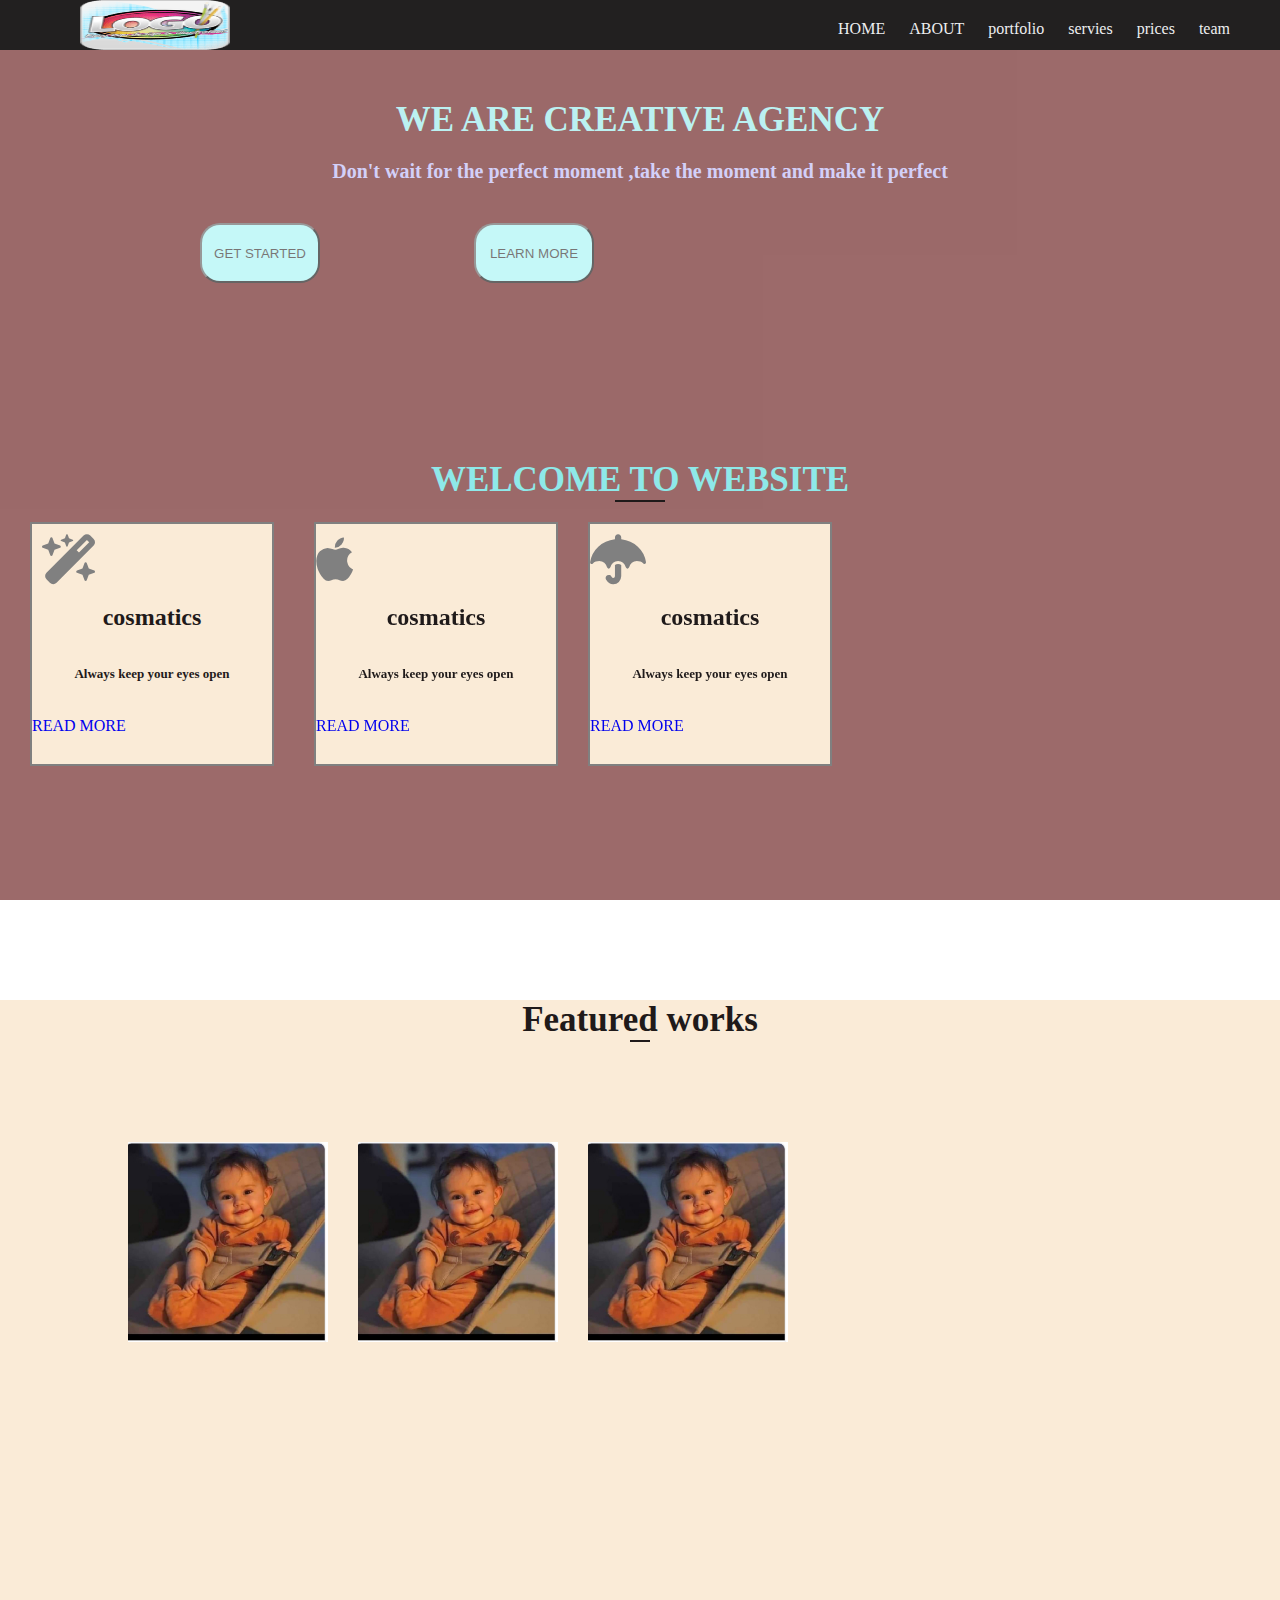
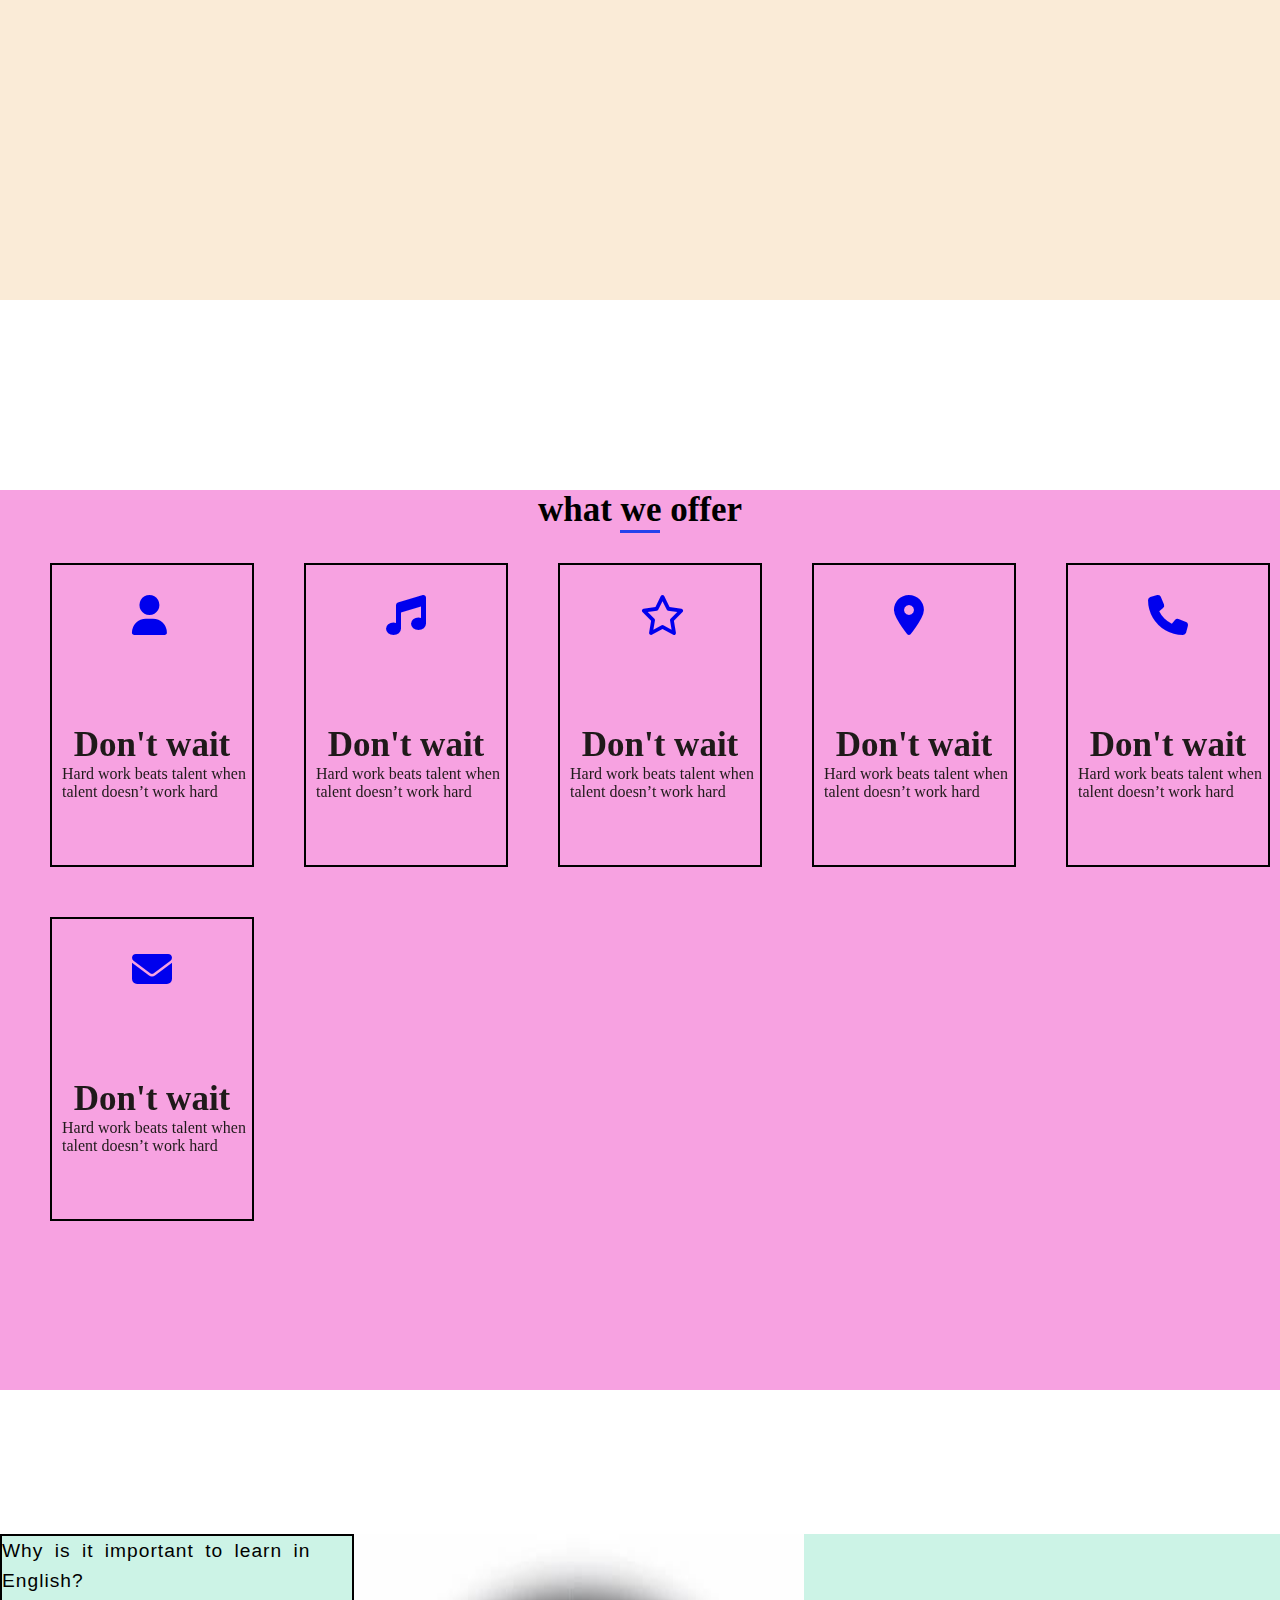
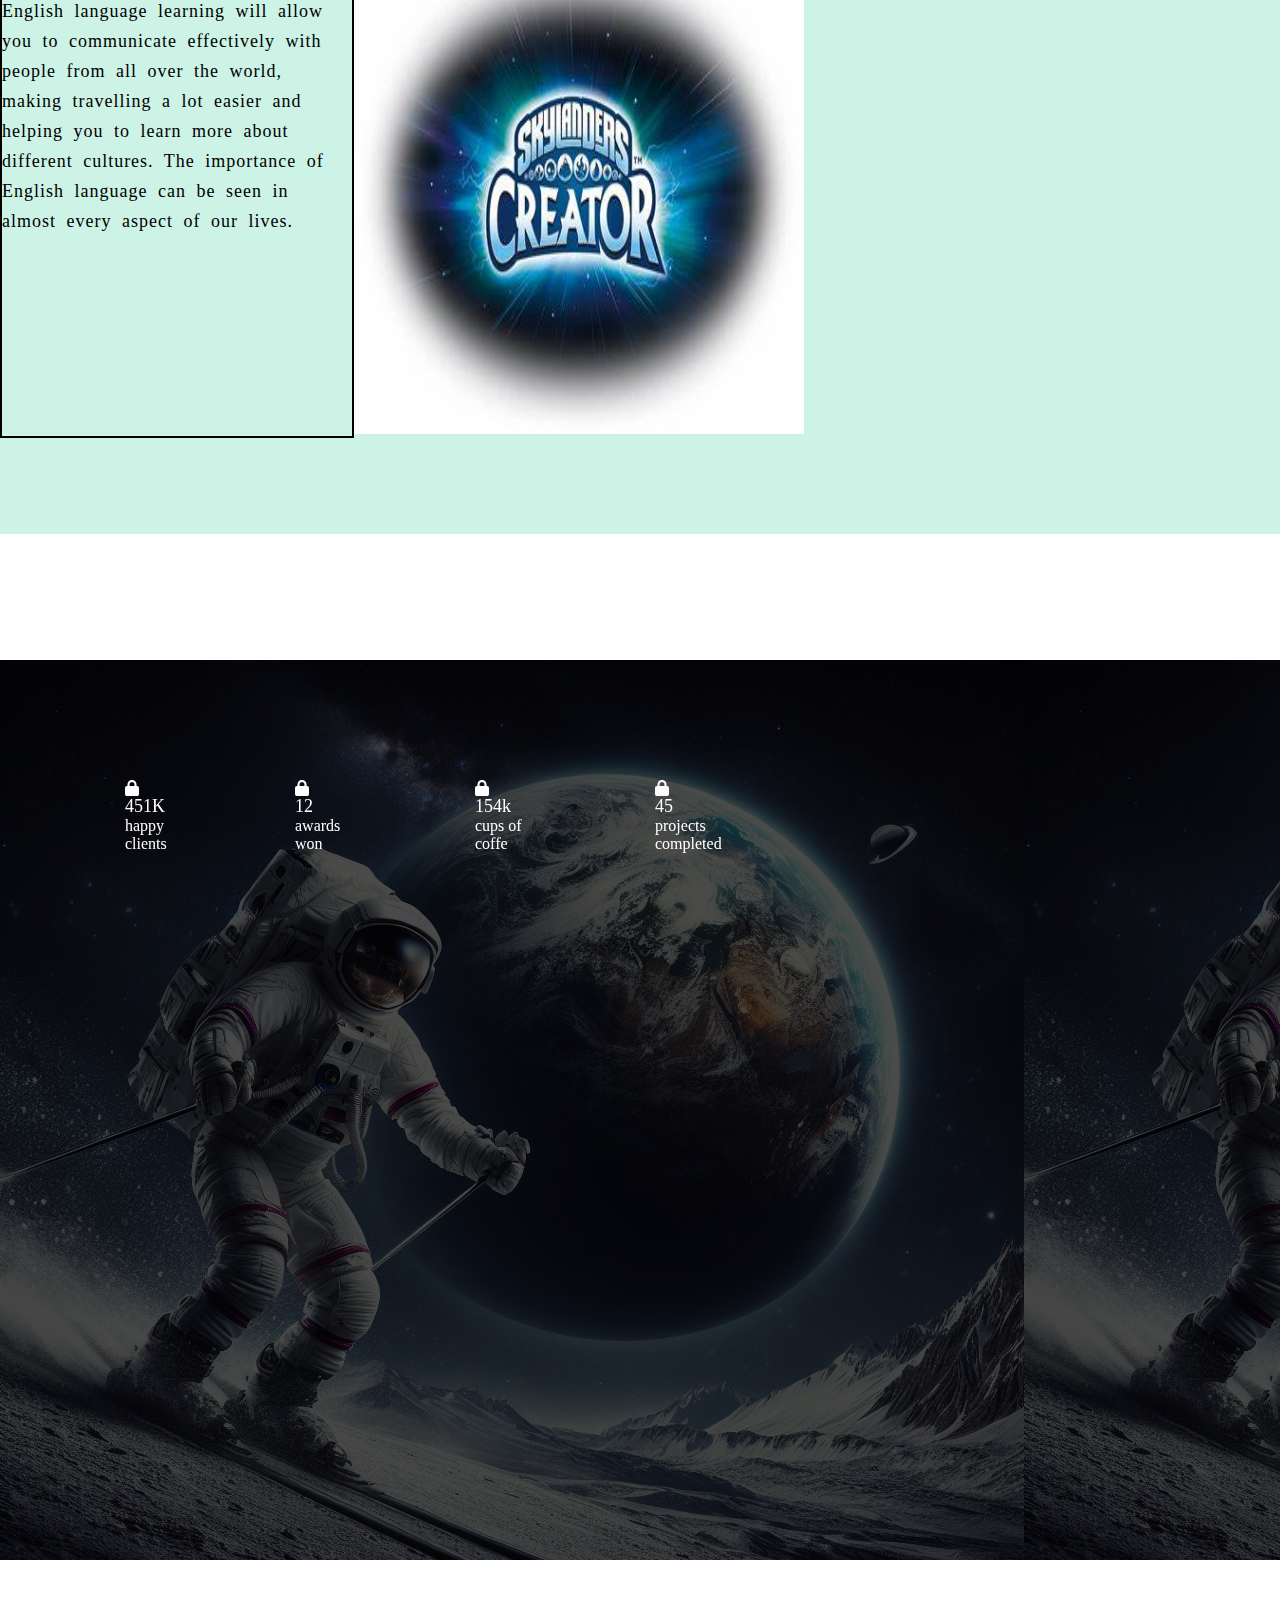
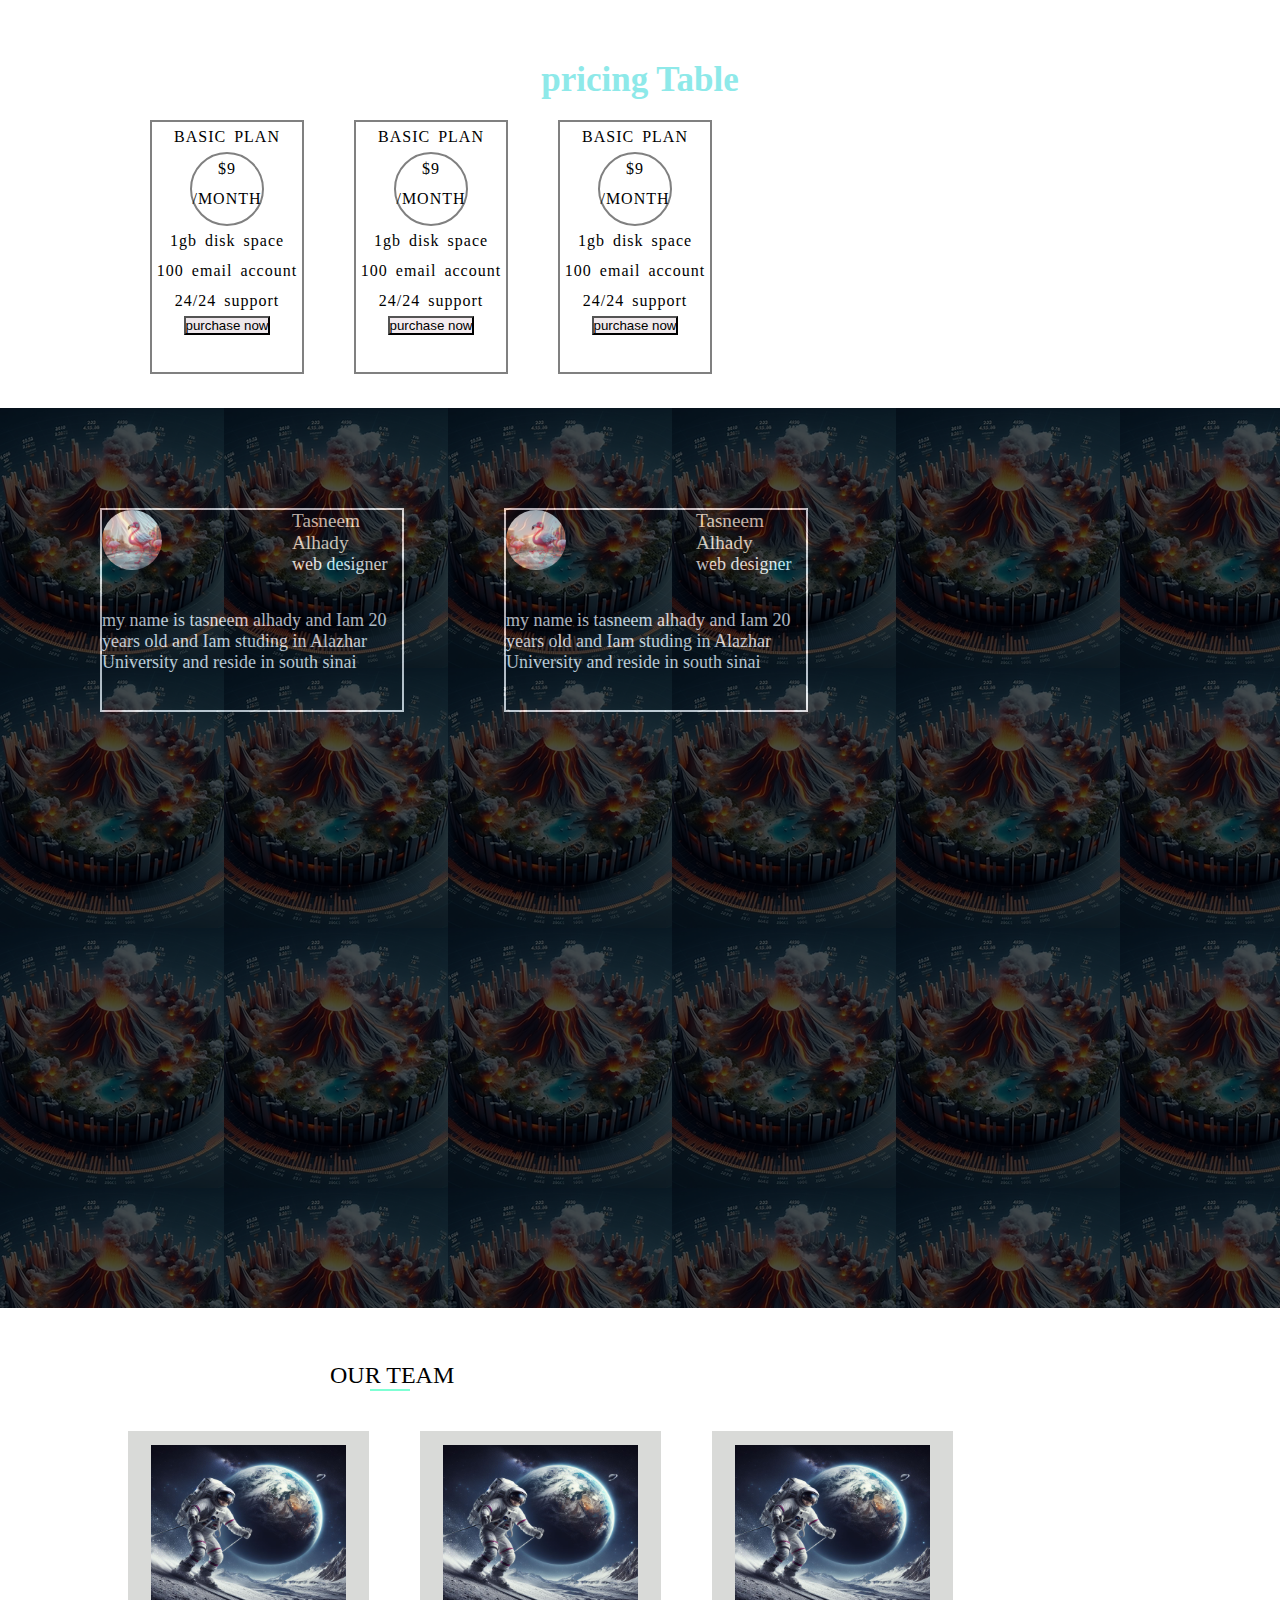
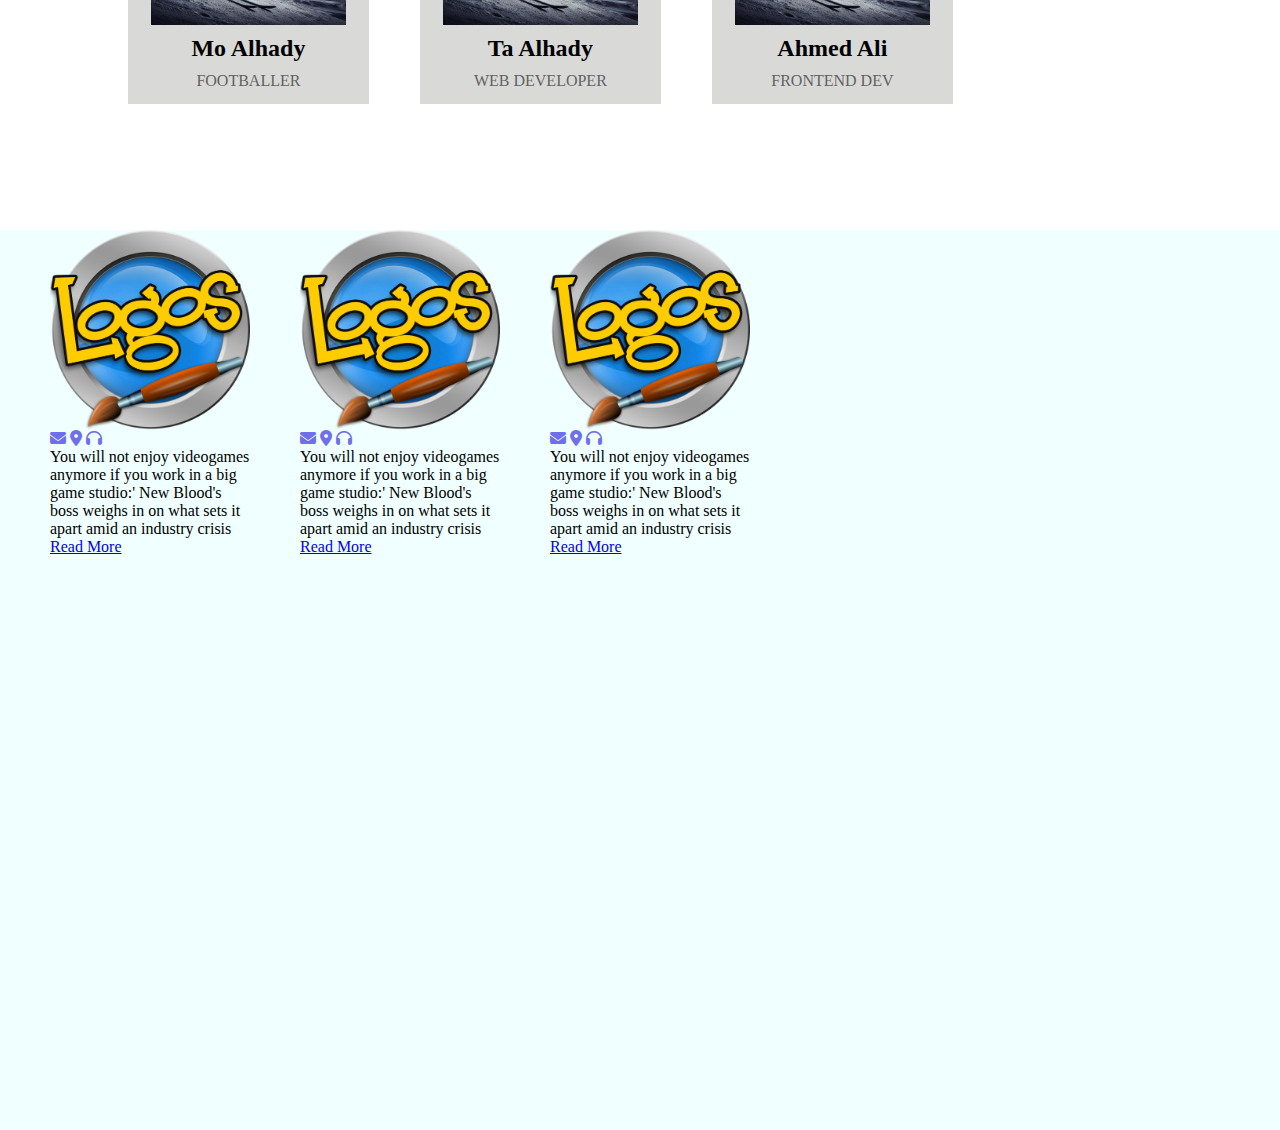
<file: PROJECT1.html>
<html>
    <head>
        <title>wepsite</title>
        <link rel="stylesheet" href="css/project1.css">
        <link rel="stylesheet" href="css/all.css">
    </head>
    <body>
    <div class="logo">
        <div class="header">
            <img class="img1" src="image/logo-design-studio-pro-logo.png">
            <ol class="list1">
                <li>HOME</li>
                <li>ABOUT</li>
                <li>portfolio</li>
                <li>servies</li>
                <li>prices</li>
                <li>team</li>





            </ol>
    
        </div>
        <div class="div1">
            <h1>WE ARE CREATIVE AGENCY</h1>
            <h3>Don't wait for the perfect moment ,take the moment and make it perfect</h3>
            <button class="bt1"> GET STARTED</button>
            <button class="bt2">LEARN MORE</button>


        </div>
       
        <br>
        <br>
        <br>
        <br>
        <br>
        <br>
        <br>
        <br>
        <br>
        <br>
        <br>
        <br>
        <br>
        <br>
        <br>
        <br>
        <br>
        <br>
        <br>
        <br>
    </div>
       <div class="welcome">
                     <h1 class="welcome-head"> WELCOME TO WEBSITE</h1>
                   <div class="welcome-decore"></div>
            <div class="welcome-content1"> 
              <i class="fa-solid fa-wand-magic-sparkles  sparcle"></i>
              <h1 class="welcome-h1"> cosmatics</h1>
              <h3 class="welcome-h3"> Always keep your eyes open</h3>
              <a href="#" class="al">READ MORE</a>

        
            </div>
            <div class="welcome-content2">
                <i class="fa-brands fa-apple  apple"></i>
                <h1 class="welcome-h1"> cosmatics</h1>
                <h3 class="welcome-h3"> Always keep your eyes open</h3>
                <a href="#" class="al">READ MORE</a>
  

            </div>
            <div class="welcome-content3"> 
                <i class="fa-solid fa-umbrella  umbrella"></i>
                <h1 class="welcome-h1"> cosmatics</h1>
                <h3 class="welcome-h3"> Always keep your eyes open</h3>
                <a href="#" class="al">READ MORE</a>






            </div>
         

        </div>
        <br>
        <br>
        <br>
        <br>
        <br>
        <br>
        <br>
        <br>
        <br>
        <br>
        <br>
        <br>
        <br>
        <br> 
        <br>
        <br>
        <br>
        <br>
        <br>
        <br>
        <br>
        
        <div class="works">
            <h1 class="works-f"> Featured works</h1>
            <div class="works-decore"></div>
            <div class="works-container">
                <div class="works-content1"> 
                    <img class="image" src="image/Screenshot_٢٠٢٢٠٣٢٥-١٨١٠٢٦_1.jpg" alt="ahmed" width="200px" height="200px">
                  
                        
                      <div class="works-content-icons">
                        <h3 class="works-content-icons-title">  Eng/ tasneem alhady</h3>
                        <a href="#"><i class="fa-solid fa-lock"></i></a>
                        
                        <a href="#"><i class="fa-solid fa-link"></i></a>
                    </div>
                </div>
                <div class="works-content2">
                    <img class="image" src="image/Screenshot_٢٠٢٢٠٣٢٥-١٨١٠٢٦_1.jpg" width="200px" height="200px" >
                    <div class="works-content-icons">
                        <h3 class="works-content-icons-title">  Eng/ tasneem alhady</h3>
                        <a href="#"><i class="fa-solid fa-lock"></i></a>
                        
                        <a href="#"><i class="fa-solid fa-link"></i></a>
                    </div>


                </div>
                <div class="works-content3" >
                    <img  class= "image" src="image/Screenshot_٢٠٢٢٠٣٢٥-١٨١٠٢٦_1.jpg" width="200px" height="200px">
                    <div class="works-content-icons">
                        <h3 class="works-content-icons-title">  Eng/ tasneem alhady</h3>
                        <a href="#"><i class="fa-solid fa-lock"></i></a>
                        <a href="#" ><i class="fa-solid fa-link"></i></a>
                    </div>
                </div>



            </div>













        </div>
        
        
        <br>
        <br>
        <br>
        <br>
        <br>
        
        <div class="offer">
            <h1 class="offer-title"> what we offer</h1>
            <div class="offer-decore"></div>
            <div class="offer-content1">
               <a href="#"><i class="fa-solid fa-user"></i></a> 
                <h1 class="offer-content-title"> Don't wait</h1>
                <p class="offer-content-para">Hard work beats talent when talent doesn’t work hard</p>




            </div>
            <div class="offer-content2">
                 <a href="#"><i class="fa-solid fa-music"></i></a>
                <h1 class="offer-content-title"> Don't wait </h1>
                
                <p class="offer-content-para">Hard work beats talent when talent doesn’t work hard</p>



            </div>
            <div class="offer-content3">
                <a href="#"><i class="fa-regular fa-star"></i></a>
                <h1 class="offer-content-title"> Don't wait</h1>
                <p class="offer-content-para">Hard work beats talent when talent doesn’t work hard</p>






            </div>
            <div class="offer-content4">
                <a href="#"><i class="fa-solid fa-location-dot"></i></a>
                <h1 class="offer-content-title"> Don't wait </h1>
                <p class="offer-content-para">Hard work beats talent when talent doesn’t work hard</p>






            </div>
            <div class="offer-content5">
                <a href="#"><i class="fa-solid fa-phone"></i></a>
                <h1 class="offer-content-title"> Don't wait </h1>
            
                <p class="offer-content-para">Hard work beats talent when talent doesn’t work hard</p>






            </div>
            <div class="offer-content6">

                <a href="#"><i class="fa-solid fa-envelope"></i></a>
                <h1 class="offer-content-title"> Don't wait </h1>
                
                <p class="offer-content-para">Hard work beats talent when talent doesn’t work hard</p>
                
            
            
            
            </div>


        </div>
        <br>
        <br>
        <br>
        <br>
        <br>
        <br>
        <br>
        <br>
        <div class="why">
            
            
            <div class="why-kalam">
            <div class="why-title">Why is it important to learn in English? </div>
            <div class="why-content">
                English language learning will allow you to communicate effectively with people from all over the world, making travelling a lot easier and helping you to learn more about different cultures. The importance of English language can be seen in almost every aspect of our lives. </div>


        </div>
        <img class="img2" src="image/OIP.jpeg" alt="ahmed" width="450" height="500">

        </div>
        <br>
        <br>
        <br>
        <br>
        <br>
        <br>
        <br>
        <div class="happy">
            <div class="happy-overlay"> </div>
        <div class="happy-pp">
            <div class="happy-number1"> 
                <a href="#"><i class="fa-solid fa-lock"></i></a>
                <p class="happy-number"> 451K </p>
                <p class="happy-content">happy clients</p>

            </div>
            <div class="happy-number2"> 
                <a href="#"><i class="fa-solid fa-lock"></i></a>
                <p class="happy-number"> 12 </p>
                <p class="happy-content"> awards won</p>

            </div>
            <div class="happy-number3"> 
                <a href="#"><i class="fa-solid fa-lock"></i></a>
                <p class="happy-number"> 154k</p>
                <p class="happy-content"> cups of coffe</p>

            </div>
            <div class="happy-number4"> 
                <a href="#"><i class="fa-solid fa-lock"></i></a>
                <p class="happy-number"> 45 </p>
                <p class="happy-content">projects completed</p>

            </div>
        </div>










        </div>
        <h1 class="pricing-title">pricing Table</h1> 
        <div class="pricing-div1"> 
            BASIC PLAN 
            <div class="pricing-div2">
                $9 /MONTH 
            </div>
            1gb disk space 
            <br>
            100 email account 
            <br>
            24/24 support
            <br>
            <button class="pricing-btn1"> purchase now</button>

        




        </div>
        <div class="pricing-div3">
            BASIC PLAN 
            <div class="pricing-div4">

              $9 /MONTH 
            </div>
            1gb disk space 
            <br>
            100 email account 
            <br>
            24/24 support
            <br>
            <button class="pricing-btn2"> purchase now</button> 
        </div>
        <div class="pricing-div5">
            BASIC PLAN 
            <div class="pricing-div6">

              $9 /MONTH 
            </div>
            1gb disk space 
            <br>
            100 email account 
            <br>
            24/24 support
            <br>
            <button class="pricing-btn3"> purchase now</button> 
        </div>
        <br>
        <br>
        <br>
        <br>
        <br>
        <br>
        <br>
        <br>
        <br>
        <br>
        <br>
        <br>
        <br>
        <br>
        <br>
        <br>
        <div class="tasneem">
            <div class="tasneem-overlay">
            <div class="tasneem-div1">
                <img class="image3" src="image/7.jpeg" alt="ahmed">
                <div class="ta3">
                    <p class="tasneem-ta3">Tasneem Alhady</p>
                <p class="web-designer"> web designer</p>
                
                </div>
                <p class="tasneem-p"> my name is tasneem alhady and Iam 20 years old and Iam studing in Alazhar University and reside in south sinai</p>
            </div>
            <div class="tasneem-div2"> 
                <img class="image3" src="image/7.jpeg" alt="ahmed">
                <div class="ta3">
                    <p class="tasneem-ta3">Tasneem Alhady </p>
                <p class="web-designer"> web designer</p>
                </div>
                <p class="tasneem-p"> my name is tasneem alhady and Iam 20 years old and Iam studing in Alazhar University and reside in south sinai</p>
                </div>



            </div>    




            </div>










        </div>
        
        








        </div>
        <br>
        <br>
        <br>
        <div class="team-title">OUR TEAM</div>
        <div class="team-decore"></div>
        
      <div class="team-container">
        <div class="team-content">
            <div class="team-item">

                <div class="team-img">
                        <img src="image/9.jpeg" alt="ahmed" width="180px"  height="180px" >
                        <div class="team-icons">
                           <a href="#"> <i class="fab fa-facebook-square"></i></a> 
                           <a href="#"> <i class="fab fa-twitter"></i></a>  
                           <a href="#"><i class="fab fa-linkedin-in"></i></a> 
                        </div> 
                </div> 

                <div class="team-info">
                     <h2 class="team-info-title">mo alhady</h2>
                     <p class="team-info-p">footballer</p>
                </div> 


            </div> 

            <div class="team-item div2">

                <div class="team-img">
                        <img src="image/9.jpeg" alt="ahmed"  width="180px"  height="180px">
                        <div class="team-icons">
                            <a href="#"> <i class="fab fa-facebook-square"></i></a> 
                            <a href="#"> <i class="fab fa-twitter"></i></a>  
                            <a href="#"><i class="fab fa-linkedin-in"></i></a> 
                        </div> 
                </div> 

                <div class="team-info">
                     <h2 class="team-info-title">ta alhady</h2>
                     <p class="team-info-p">Web Developer</p>
                </div>


            </div> 

            <div class="team-item">

                <div class="team-img">
                        <img src="image/9.jpeg" alt="ahmed"  width="180px"  height="180px">
                        <div class="team-icons">
                            <a href="#"> <i class="fab fa-facebook-square"></i></a> 
                            <a href="#"> <i class="fab fa-twitter"></i></a>  
                            <a href="#"><i class="fab fa-linkedin-in"></i></a> 
                        </div> 
                </div> 

                <div class="team-info">
                     <h2 class="team-info-title">ahmed ali</h2>
                     <p class="team-info-p">Frontend Dev</p>
                </div> 


            </div> <!-- /team-item -->
        </div> <!-- /team-content  -->
  </div>     <!-- /team-container --> 
  <br>
  <br>
  <br>
  <br>
  <br>
  <br>
  <br>
  <div class="news">
    <div class="news-div1">
        <img src="image/R.png" alt="ahmed" width="200" height="200">
        <div class="news-icons">
        <i class="fa-solid fa-envelope"></i>
        <i class="fa-solid fa-location-dot"></i>
        <i class="fa-solid fa-headphones"></i>
        </div>
        <p class="news-content">You will not enjoy videogames anymore if you work in a big game studio:' New Blood's boss weighs in on what sets it apart amid an industry crisis</p>
         <a href="#"> <p class="news-read" >Read More</p> </a>


    </div>
    <div class="news-div2">
        <img src="image/R.png" alt="ahmed" width="200" height="200">
        <div class="news-icons">
        <i class="fa-solid fa-envelope"></i>
        <i class="fa-solid fa-location-dot"></i>
        <i class="fa-solid fa-headphones"></i>
        </div>
        <p class="news-content">You will not enjoy videogames anymore if you work in a big game studio:' New Blood's boss weighs in on what sets it apart amid an industry crisis</p>
        <a href="#"> <p class="news-read" >Read More</p> </a>






    </div>
    <div class="news-div3">
        <img src="image/R.png" alt="ahmed" width="200" height="200">
        <div class="news-icons">
        <i class="fa-solid fa-envelope"></i>
        <i class="fa-solid fa-location-dot"></i>
        <i class="fa-solid fa-headphones"></i>
        </div>
        <p class="news-content">You will not enjoy videogames anymore if you work in a big game studio:' New Blood's boss weighs in on what sets it apart amid an industry crisis</p>
        <a href="#"> <p class="news-read" >Read More</p> </a>








    </div>



















  </div>





       

    






















    </body>





















































</html>
</file>
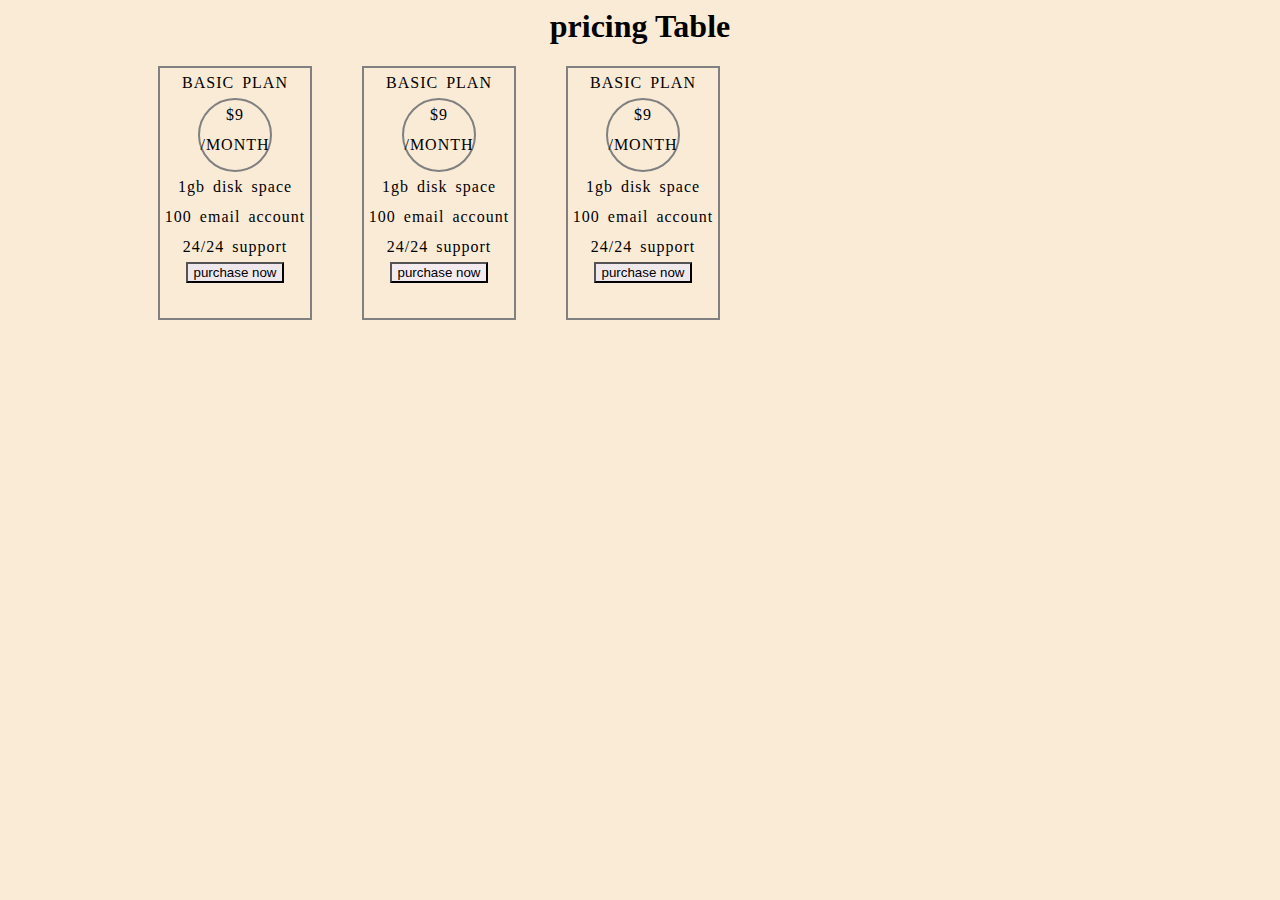
<file: task3.html>
<html>
    <head>

        <link rel="stylesheet" href="css/style3.css">
    </head>
    <body>
        <h1 class="title">pricing Table</h1> 
        <div class="div1"> 
            BASIC PLAN 
            <div class="div2">
                $9 /MONTH 
            </div>
            1gb disk space 
            <br>
            100 email account 
            <br>
            24/24 support
            <br>
            <button class="btn1"> purchase now</button>

        




        </div>
        <div class="div3">
            BASIC PLAN 
            <div class="div4">

              $9 /MONTH 
            </div>
            1gb disk space 
            <br>
            100 email account 
            <br>
            24/24 support
            <br>
            <button class="btn2"> purchase now</button> 
        </div>
        <div class="div5">
            BASIC PLAN 
            <div class="div6">

              $9 /MONTH 
            </div>
            1gb disk space 
            <br>
            100 email account 
            <br>
            24/24 support
            <br>
            <button class="btn3"> purchase now</button> 
        </div>
        
        








        </div>





























    </body>


































</html>
</file>
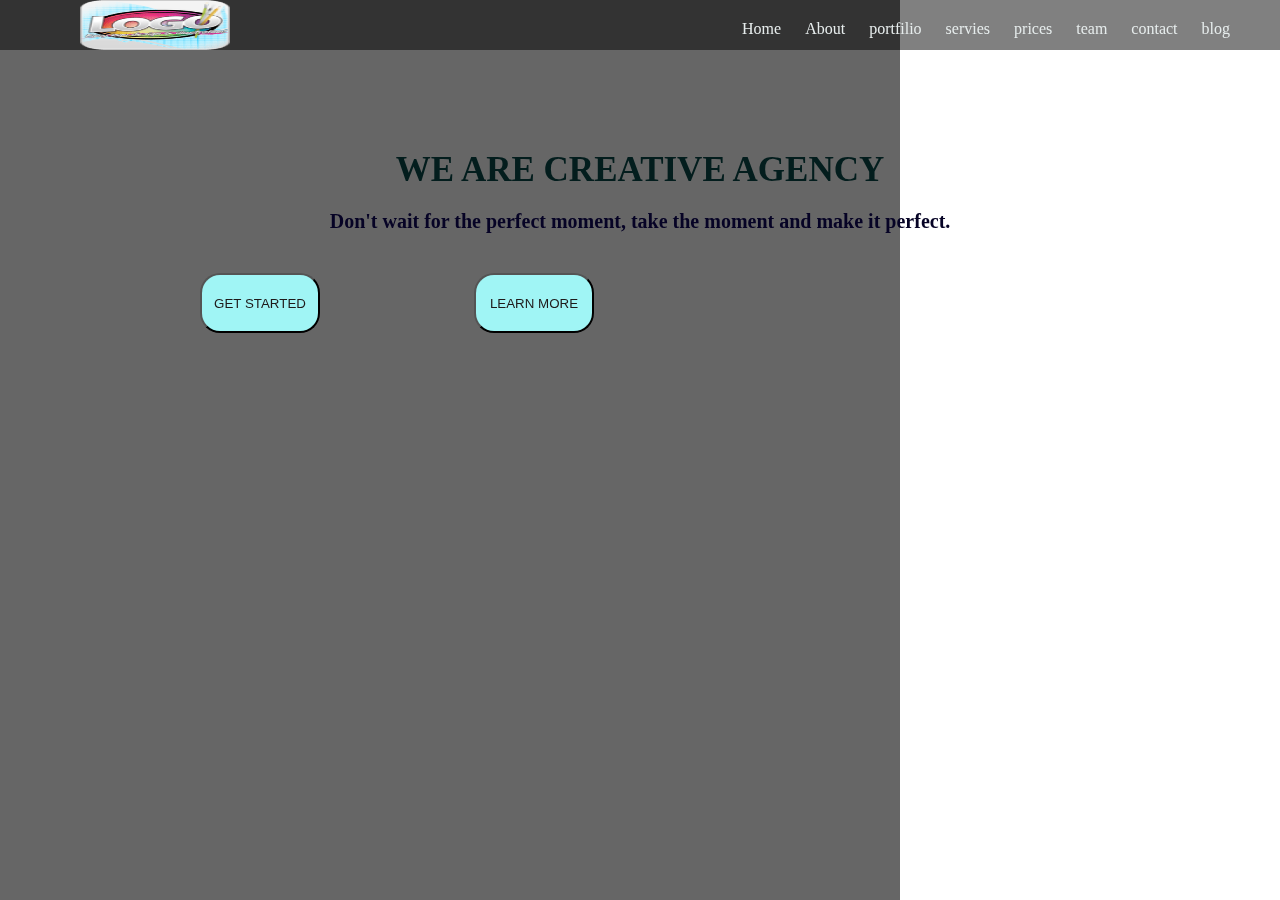
<file: task4.html>
<html>
    <head>
        <link rel="stylesheet" href="css/style4.css">
        <meta charset="utf-8">

    </head>
    <body>
        <div class="header">
            <img class="img1" src="image/logo-design-studio-pro-logo.png">
            <ul class="list1">
                <li><a href="https://www.bing.com/ck/a?!&&p=f39f7da2053cb91dJmltdHM9MTcwODU2MDAwMCZpZ3VpZD0yNjVlODcxZS1lOGQzLTZjZjgtMjI5MS05NTQwZTlhZjZkZjEmaW5zaWQ9NTE5Mw&ptn=3&ver=2&hsh=3&fclid=265e871e-e8d3-6cf8-2291-9540e9af6df1&psq=homeworkify&u=a1aHR0cHM6Ly9ob21ld29ya2lmeS5zdC9taXJyb3ItMS8&ntb=1"> Home</a></li>
                <li> <a href="#"> About</a></li>
                <li><a href="#">portfilio </a>           </li>
                <li><a href="#">servies</a>        </li>
                <li> <a href="#">prices</a>      </li>
                <li><a href="#">team</a>      </li>
                <li><a href="#">contact</a>        </li>
                <li><a href="#"> blog</a> </li>










            </ul>
        <div class="div1"> </div>
        <h1>  WE ARE CREATIVE AGENCY </h1>
        <h3>Don't wait for the perfect moment, take the moment and make it perfect.</h3>
        <button class="bt1"> GET STARTED</button>
        <button class="bt2"> LEARN MORE</button>
        
        



























    </body>































</html>
</file>
<file: css/project1.css>
*{
margin: 0;
padding: 0;

}
body{
    height: 6000px;



}




.header{
width: 100%;
height: 50px;
background-color: rgb(34, 32, 32);
position: fixed;
top: 0;
left: 0;




}
.list1{
list-style: none;
float: right;
margin-right: 50px;
margin-top: 20px;


}
.img1{
width: 150px;
height: 50px;
margin-left: 80px;
}
.list1 li{
display: inline-block;
margin-left: 20px;
color: rgb(237, 238, 240);





}
.list1 li a{
text-decoration: none;
color: rgb(230, 236, 236);


} 
.logo{
    position: relative;




}
.div1{
width: 100%;
height: 100vh;
position: absolute;
z-index:-1;
background-color: rgb(90, 6, 6);
top: 0;
left:0;
opacity: 0.6;
}
h1 {
font-size: 35px;
z-index: 2;
color: rgb(142, 233, 233);
text-align: center;
margin-top: 100px;
}
h3{
font-size: 20px;
color: rgb(183, 178, 245);
text-align: center;
margin-top: 20px;
}
.bt1{
background-color: rgb(160, 245, 245);
width: 120px;
height: 60px;
color: #1f1a1a;
border-radius: 20px;
margin-left: 200px;
margin-top: 40px;
}
.bt1:hover{

background-color: rgb(5, 59, 59) ;
     
}
.bt2{
background-color: rgb(160, 245, 245);
width: 120px ;
height: 60px;
color: #1f1a1a;
border-radius: 20px;
margin-left: 150px;
margin-top: 40px;


}

.bt2:hover{
    background-color: rgb(5, 59,59);
}



.sparcle{
    font-size: 30px;
    color: gray;
    margin-top: 10px;
    margin-left: 10px;
    font-size: 50px;
}
.welcome-decore{
    width: 50px;
    height: 2px;
    background-color: #1f1a1a;
    margin: auto;
    margin-bottom: 20px;



}
.welcome-content1{
    position: relative;

     width: 240px;
     height: 240px;
     background-color: antiquewhite;
     border: 2px solid gray;
     float: left; 
     margin-left: 30px;





}
.welcome-content1::after{
    position: absolute;
    content: "";

    width: 0;
    height: 0;

    top: 0;
    left: 0;

    background-color: rgb(0, 0, 0);
    transition: 1s;

    opacity: 0;
 }
 .welcome-content1:hover::after{

    width: 100%;
    height: 100%;

    opacity: 0.5 ;

 }








.welcome-h1{
    color: #1f1a1a;
    font-size: x-large;
    margin: 20px; ;
}
.welcome-h3{
    color: #1f1a1a;
    font-size:small ;
    margin: 35px;
}
.al{
    text-decoration: none;
    padding-top: 90px;
    text-align: center;

}
.welcome-content2{
    position: relative;
    width: 240px;
    height: 240px;
    border: 2px solid grey; 
    background-color: antiquewhite;
    float: left;
    margin-left: 40px;



} 
.welcome-content2::after{
    position: absolute;
    content: "";

    width: 0;
    height: 0;

    top: 0;
    left: 0;

    background-color: rgb(0, 0, 0);
    transition: 1s;

    opacity: 0;
 }
 .welcome-content2:hover::after{
    width: 100%;
    height: 100%;

    opacity: 0.5 ;






 }


.welcome-content3{ 
    position: relative;
     width: 240px;
    height: 240px;
    border: 2px solid grey; 
    background-color: antiquewhite;
    float: left;
    margin-left: 30px;

}
.welcome-content3::after{
    position: absolute;
    content: "";

    width: 0;
    height: 0;

    top: 0;
    left: 0;

    background-color: rgb(0, 0, 0);
    transition: 1s;

    opacity: 0;
 }
 .welcome-content3:hover::after{

    width: 100%;
    height: 100%;

    opacity: 0.5 ;

 }

.apple{
    font-size: 30px;
    color: gray;
    margin-top: 10px;
    font-size: 50px;
}

.umbrella{
    font-size: 30px;
    color: gray;
    margin-top : 10px;
    font-size: 50px;
}
.works{
    width: 100%;
    height: 100vh;
    background-color: antiquewhite;





}
.works-f{
    text-align: center;
    color: #1f1a1a;



}
.works-container{
    width:80% ;
    margin: auto;
    overflow: auto;



}
.works-content1{
    position: relative;
   
    float: left;
    width: 200px;
    height: 200px;
    background-color: aqua;
    




}
.works-content2{
    position: relative;
    float: left;
    margin-left: 30px;




}
.works-content3{
    position: relative;
    float: left;
    margin-left: 30px;



}







.works-decore{
    width: 20px;
    height: 2px;
    background-color: #1f1a1a;
    margin: auto;
    margin-bottom: 100px;


}
.works-content-icons{
    position: absolute;
    top: 0;
    left: 0;
    right: 0;
    bottom: 0;
    background-color: rgba(0, 0, 0,0.7);

    opacity: 0;
    visibility: hidden;
    transition: 2s ;

}

.works-content1:hover .works-content-icons{

    opacity: 1;
    visibility: visible;
}

.works-content2:hover .works-content-icons{

    opacity: 1;
    visibility: visible;
}

.works-content3:hover .works-content-icons{

    opacity: 1;
    visibility: visible;
}
.works-content-icons-title{
    
    color: white;
    font-family: 'Franklin Gothic Medium', 'Arial Narrow', Arial, sans-serif;
    margin-bottom: 20px;


}
.works-content-icons a i{
    text-align: center;
    line-height: 40px;
    font-size: 20px;


}
.offer{
    background-color: rgb(247, 162, 225);
    width: 100%;
    height: 900px;
}
.offer-title{
    color: black;



}





.offer-decore{
    background-color: rgb(36, 66, 236);
    margin: auto;
    width: 40px;
    height: 3px;
    margin-bottom: 30px;




}


.offer-content1{
    position: relative;
    width: 200px;
    height: 300px;
    border: 2px solid black;
    float: left;
    margin-left: 50px;
    margin-bottom: 50px;





}
.offer-content1::after{
    position: absolute;
    content: "";

    width: 0;
    height: 0;

    top: 0;
    left: 0;

    background-color: rgb(0, 0, 0);
    transition: 1s;

    opacity: 0;
}
.offer-content1:hover::after{
    height: 100%;
    width: 100%;
    opacity: 0.5 ;
}














.offer-content2{
    position: relative;
    width: 200px;
    height: 300px;
    border: 2px solid black;
    float: left;
    margin-left: 50px;





}

.offer-content2::after{
    position: absolute;
    content: "";

    width: 0;
    height: 0;

    top: 0;
    left: 0;

    background-color: rgb(0, 0, 0);
    transition: 1s;

    opacity: 0;
}
.offer-content2:hover::after{
    height: 100%;
    width: 100%;
    opacity: 0.7;
}
.offer-content3{
    position: relative;
    width: 200px;
    height: 300px;
    border: 2px solid black;
    float: left;
    margin-left: 50px;
    margin-bottom: 50px;





}

.offer-content3::after{
    position: absolute;
    content: "";

    width: 0;
    height: 0;

    top: 0;
    left: 0;

    background-color: rgb(0, 0, 0);
    transition: 1s;

    opacity: 0;
}
.offer-content3:hover::after{
    height: 100%;
    width: 100%;
    opacity: 0.7;
}
.offer-content4{
    position: relative;
    width: 200px;
    height: 300px;
    border: 2px solid black;
    float: left;
    margin-left: 50px;
    margin-bottom: 50px;





}
.offer-content4::after{
    position: absolute;
    content: "";

    width: 0;
    height: 0;

    top: 0;
    left: 0;

    background-color: rgb(0, 0, 0);
    transition: 1s;

    opacity: 0;
}
.offer-content4:hover::after{
    height: 100%;
    width: 100%;
    opacity: 0.7 ;
}

.offer-content5{
    position: relative;
    width: 200px;
    height: 300px;
    border: 2px solid black;
    float: left;
    margin-left: 50px;
    margin-bottom: 50px;





}

.offer-content5::after{
    position: absolute;
    content: "";

    width: 0;
    height: 0;

    top: 0;
    left: 0;

    background-color: rgb(0, 0, 0);
    transition: 1s;

    opacity: 0;
}
.offer-content5:hover::after{
    height: 100%;
    width: 100%;
    opacity: 0.7 ;
}
.offer-content6{
    position: relative;
    width: 200px;
    height: 300px;
    border: 2px solid black;
    float: left;
    margin-left: 50px;
    margin-bottom: 50px;





}
.offer-content6::after{
    position: absolute;
    content: "";

    width: 0;
    height: 0;

    top: 0;
    left: 0;

    background-color: rgb(0, 0, 0);
    transition: 1s;

    opacity: 0;
}
.offer-content6:hover::after{
    height: 100%;
    width: 100%;
    opacity: 0.7 ;
}
.offer-content1  a  {

    width: 60px;
    height: 60px;
    
    margin-left: auto;





}
.offer-content1 a i{
    line-height: 20px;
    font-size: 40px;
    margin-left: 80px;
    margin-top: 40px;
}


.offer-content2  a  {

    width: 60px;
    height: 60px;
    
    margin-left: auto;





}
.offer-content2 a i{
    line-height: 20px;
    font-size: 40px;
    margin-left: 80px;
    margin-top: 40px;



}


.offer-content3  a  {

    width: 60px;
    height: 60px;
    
    margin-left: auto;





}
.offer-content3 a i{
    line-height: 20px;
    font-size: 40px;
    margin-left: 80px;
    margin-top: 40px;



}


.offer-content4  a  {

    width: 60px;
    height: 60px;
    
    margin-left: auto;





}
.offer-content4 a i{
    line-height: 20px;
    font-size: 40px;
    margin-left: 80px;
    margin-top: 40px;



}


.offer-content5  a  {

    width: 60px;
    height: 60px;
    
    margin-left: auto;





}
.offer-content5 a i{
    line-height: 20px;
    font-size: 40px;
    margin-left: 80px;
    margin-top: 40px;



}


.offer-content6  a  {

    width: 60px;
    height: 60px;
    margin-left: auto;





}
.offer-content6 a i{
    line-height: 20px;
    font-size: 40px;
    margin-left: 80px;
    margin-top: 40px;



}
.offer-content-title{
    color: #1f1a1a;
    



}
.offer-content-para{
    color: #1f1a1a;
    padding-left: 10px;


}
.why{
    width: 100%;
    height: 600px;
    background-color: rgb(204, 243, 230);



}
.img2{
    float: left;



}
.why-kalam{
    width: 350px;
    height: 500px;
    float: left; ;
    border: 2px solid black;
    letter-spacing: 1px;
    word-spacing: 5px;
    line-height: 30px;


}
.why-title{
    font-family: 'Franklin Gothic Medium', 'Arial Narrow', Arial, sans-serif;
    font-size: larger;
    




}
.why-content{
    font-size: large;


}











.happy{
    position: relative;
    width: 100%;
    height: 100vh;
    background-image:url(../image/9.jpeg) ;




}
.happy-overlay{
    position: absolute;
    width: 100%;
    height: 100vh;
    background-color:rgb(0, 0, 0);
    opacity: 0.7;
    
}
.happy-pp{
    
    
    position: absolute;



}
.happy-number1{
    width: 50px;
    height: 50px;
    float: left;
    margin-left: 125px;
    margin-top: 120px;
    



}
.happy-number2{
    width: 50px;
    height: 50px;
    float: left;
    margin-left: 120px;
    margin-top: 120px;



}
.happy-number3{
    width: 50px;
    height: 50px;
    float: left;
    margin-left: 130px;
    margin-top: 120px;



}
.happy-number4{
    width: 50px;
    height: 50px;
    float: left;
    margin-left: 130px;
    margin-top: 120px;



}
.happy-number{
    font-size: large;
    color: white




}
.happy-content{
    font-size: medium;
    color: white;

}
.happy-number1 a i{
    color: white;


}
.happy-number2 a i{
    color: white;
}
.happy-number3 a i{
    color: rgb(255, 255, 255);


}
.happy-number4 a i{
    color: rgb(253, 250, 250);
}

.pricing-title{
    text-align: center;
    margin-bottom: 20px;
}
.pricing-div1{
    letter-spacing: 1px;
    word-spacing: 3px;
    line-height: 30px;
    border: 2px solid gray;
    width: 150px;
    height: 250px;
    text-align: center;
    float: left;
    margin-left: 150px;




}
.pricing-div1:hover{ 
    background-color: rgb(214, 165, 101);




}
.pricing-div2{
    width: 70px;
    height: 70px;
    border-radius: 50%;
    border: 2px solid gray;
    margin: auto;


} 
.pricing-div2:hover{
    background-color: rgb(226, 186, 133);



}
.pricing-div3{
    letter-spacing: 1px;
    word-spacing: 3px;
    line-height: 30px;
    width: 150px;
    height: 250px;
    border: 2px solid gray;
    text-align: center;
    float: left;
    margin-left: 50px;
    margin-right: 50px;
   







}
.pricing-div3:hover{
    background-color: rgb(214, 165, 101);
}

.pricing-div4{
    width: 70px;
    height: 70px;
    border-radius: 50%;
    border: 2px solid gray;
    margin: auto;
   /* float: left;*/
    
}
.pricing-div4:hover{
    background-color: rgb(226, 186, 133);
}

.pricing-div5{
    letter-spacing: 1px;
    word-spacing: 3px;
    line-height: 30px;
    width: 150px;
    height: 250px;
    border: 2px solid gray;
    text-align: center;
    float: left;
    
}.pricing-div5:hover{
    background-color: rgb(214, 165, 101); 
}

.pricing-div6{
    width: 70px;
    height: 70px;
    border-radius: 50%;
    border: 2px solid gray;
    margin: auto;
   /* float: left;*/
}
.pricing-div6:hover{
    background-color: rgb(226, 186, 133);
}
.pricing-btn1{
    background-color: rgb(238, 231, 235);

}
.pricing-btn2{ background-color:rgb(243, 235, 239) ;}
.pricing-btn3{ background-color: rgb(240, 233, 236);}
.pricing-btn1:hover{ background-color: rgb(241, 143, 233);}
.pricing-btn2:hover{ background-color:rgb(240, 170, 234) ;}
.pricing-btn3:hover{background-color: rgb(243, 171, 237);}
.tasneem{
    position: relative;
    width: 100%;
    height: 100vh;
    background-image: url(../image/th.jpeg);




}
.tasneem-overlay{
    position: absolute;
    position: relative;
    width: 100%;
    height: 100vh;
    background-color: rgba(0, 0, 0.7);
    opacity: 0.7;
    





}
.image3{
    width: 60px;
    height: 60px;
    border-radius: 50%;
    float: left;
    




}
.tasneem-div1{

    width: 300px;
    height: 200px;
    float: left;
    border: 2px solid rgb(235, 232, 232);
    
    margin-left: 100px;
    margin-top: 100px;





}
.tasneem-div2{

    width: 300px;
    height: 200px;
    float: left;
    border: 2px solid rgb(243, 238, 238);
    margin-left: 100px;
    margin-top: 100px;



}
.web-designer{
    font-size: large;
    color: rgb(249, 252, 255);

    


}
.tasneem-p{

    font-size: large;
    color: aliceblue;
}
.ta3{
    width: 100px;
    height: 100px;
    

    float: left;
    margin-left: 130px;
}
.tasneem-ta3{
    

    font-size: larger;
    color: antiquewhite;
}
.team-title{
    color: black;
    margin-left: 330px;
    font-size: x-large;
    

}
.team-decore{
    margin-left: 370px;
    background-color: aquamarine;
    width: 40px;
    height: 2px;
    margin-bottom: 40px;
}


.team-container {
    width: 80%;
    margin: auto;
}
.team-content {
    overflow: auto;
}

.team-item {
    float: left;
    width: 20%;
    background-color: rgb(217, 218, 216);
    text-align: center;
    padding: 14px  18px ;
    position: relative;
}
.div2 {
    margin: 0px  5%;
}
.team-img {
    background-color: blueviolet;
    width: 95% ;
    margin: auto;
    position: relative;
}
.team-img  img {
    width: 100%;
}

.team-icons {
    position: absolute;

    top: 0;
    left: 0;
    bottom: 0;
    right: 0;

    background-color: rgba(0, 0, 0,0.5);

    opacity: 0;
    visibility: hidden;
    transition: 2s ;
}

.team-item:hover  .team-icons {
    opacity: 1;
    visibility: visible ;
}


.team-icons a {
    display: block;
    width: 40px;
    height: 40px;
    background-color: rgb(38, 166, 240);
    color: #fff;
    margin-left: auto ;

}
.team-icons  a  i {
    line-height: 40px;
    font-size: 21px;
}
.team-info-title {
    padding: 10px 0px;
    text-transform: capitalize;
}
.team-info-p {
    color: rgb(97, 97, 97);
    text-transform: uppercase;
}
.team-item:hover .team-info-title {
    color: #fff;
}
.team-item:hover .team-info-p {
    color: blue
}



 .team-item::after {
    position: absolute;
    content: "";

    width: 100%;
    height: 0;

    top: 0;
    left: 0;

    background-color: rgb(0, 0, 0);
    transition: 1s;

    opacity: 0;
 }
 .team-item:hover::after  {
    width: 100%;
    height: 100%;

    opacity: 0.5 ;
 }
 .news{
    position: relative;
    width: 100%;
    height: 100vh;
    background-color: azure;





 }
 .news-div1{
    width: 200px;
    height: 400px;
    float: left;
    margin-left: 50px;

 }
 .news-div1:hover{
    background-color: rgb(152, 152, 247);
    opacity: 0.6;


 }
 .news-div2{
    width: 200px;
    height: 400px;
    float: left;
    margin-left: 50px;
    







 }
 .news-div2:hover{
    background-color: rgb(152, 152, 247);
    opacity: 0.6;


 }
 .news-div3{
    width: 200px;
    height: 400px;
    float: left;
    margin-left: 50px;
    







 }
 .news-div3:hover{
    background-color: rgb(152, 152, 247);
    opacity: 0.6;


 }
 .news-icons{
    color: rgb(111, 111, 238);
    



 }
</file>
<file: css/style3.css>
body{
background-color: antiquewhite;



}
.title{
    text-align: center;
}
.div1{
    letter-spacing: 1px;
    word-spacing: 3px;
    line-height: 30px;
    border: 2px solid gray;
    width: 150px;
    height: 250px;
    text-align: center;
    float: left;
    margin-left: 150px;




}
.div1:hover{ 
    background-color: rgb(214, 165, 101);




}
.div2{
    width: 70px;
    height: 70px;
    border-radius: 50%;
    border: 2px solid gray;
    margin: auto;


} 
.div2:hover{
    background-color: rgb(226, 186, 133);



}
.div3{
    letter-spacing: 1px;
    word-spacing: 3px;
    line-height: 30px;
    width: 150px;
    height: 250px;
    border: 2px solid gray;
    text-align: center;
    float: left;
    margin-left: 50px;
    margin-right: 50px;
   







}
.div3:hover{
    background-color: rgb(214, 165, 101);
}

.div4{
    width: 70px;
    height: 70px;
    border-radius: 50%;
    border: 2px solid gray;
    margin: auto;
   /* float: left;*/
    
}
.div4:hover{
    background-color: rgb(226, 186, 133);
}

.div5{
    letter-spacing: 1px;
    word-spacing: 3px;
    line-height: 30px;
    width: 150px;
    height: 250px;
    border: 2px solid gray;
    text-align: center;
    float: left;
    
}.div5:hover{
    background-color: rgb(214, 165, 101); 
}

.div6{
    width: 70px;
    height: 70px;
    border-radius: 50%;
    border: 2px solid gray;
    margin: auto;
   /* float: left;*/
}
.div6:hover{
    background-color: rgb(226, 186, 133);
}
.btn1{
    background-color: rgb(238, 231, 235);

}
.btn2{ background-color:rgb(243, 235, 239) ;}
.btn3{ background-color: rgb(240, 233, 236);}
.btn1:hover{ background-color: rgb(241, 143, 233);}
.btn2:hover{ background-color:rgb(240, 170, 234) ;}
.btn3:hover{background-color: rgb(243, 171, 237);}
</file>
<file: css/style4.css>
*{ 
    margin: 0;
    padding: 0;

}




.header{
    width: 100%;
    height: 50px;
    background-color: gray;
    position: fixed;




}
.list1{
    list-style: none;
    float: right;
    margin-right: 50px;
    margin-top: 20px;


}
.img1{
    width: 150px;
    height: 50px;
    margin-left: 80px;
}
.list1 li{
    display: inline-block;
    margin-left: 20px;
    color: rgb(237, 238, 240);

    



}
.list1 li a{
    text-decoration: none;
    color: rgb(230, 236, 236);


} 
.div1{
    width: 900px;
    height: 900px;
    position: fixed;
    z-index:-1;
    background-color: black;
    top: 0;
    left: 0;
    opacity: 0.6;
}
h1 {
    font-size: 35px;
    z-index: 2;
    color: rgb(3, 29, 29);
    text-align: center;
    margin-top: 100px;
}
h3{
    font-size: 20px;
    color: rgb(6, 3, 37);
    text-align: center;
    margin-top: 20px;
}
.bt1{
    background-color: rgb(160, 245, 245);
    width: 120px;
    height: 60px;
    color: #1f1a1a;
    border-radius: 20px;
    margin-left: 200px;
    margin-top: 40px;
}
.bt1:hover{

    background-color: rgb(4, 119, 119) ;
         
}
.bt2{
    background-color: rgb(160, 245, 245);
    width: 120px ;
    height: 60px;
    color: #1f1a1a;
    border-radius: 20px;
    margin-left: 150px;
    margin-top: 40px;


}

.bt2:hover{
    background-color:rgb(4, 119, 119) ;
}
</file>
